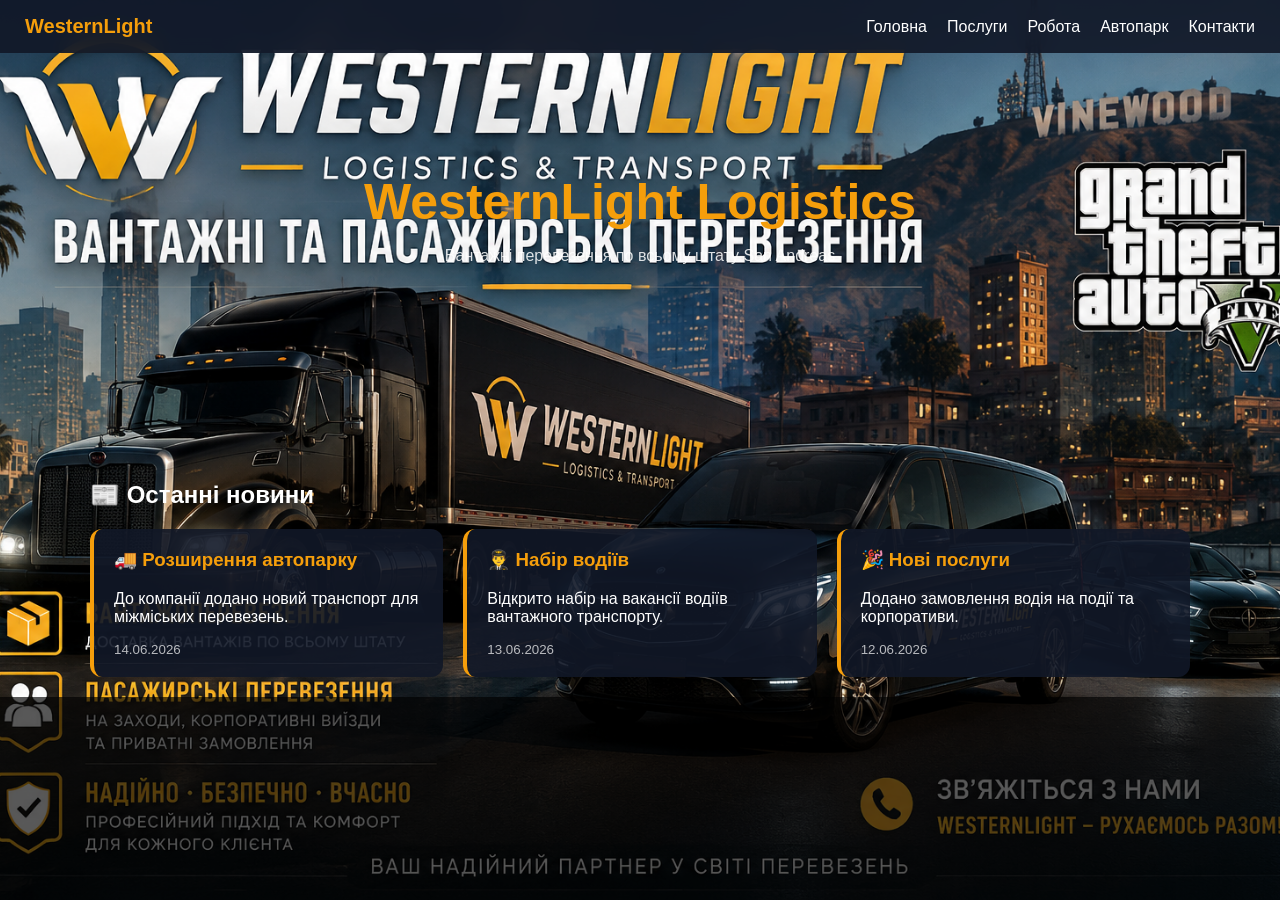
<file: index.html>
<!DOCTYPE html>
<html lang="uk">
<head>
    <meta charset="UTF-8">
    <title>WesternLight Logistics</title>

    <style>
        html, body {
            margin: 0;
            font-family: Arial, sans-serif;
            color: white;
            background: url("images/hero.png") center/cover fixed;
        }

        body::before {
            content:"";
            position:fixed;
            inset:0;
            background:rgba(0,0,0,0.65);
            z-index:-1;
        }

        /* NAVBAR */
        .navbar{
            display:flex;
            align-items:center;
            gap:20px;
            padding:15px 25px;
            background:rgba(17,24,39,.9);
            position:sticky;
            top:0;
            backdrop-filter:blur(10px);
        }

        .logo{
            font-weight:bold;
            color:#f59e0b;
            margin-right:auto;
            font-size:20px;
        }

        .navbar a{
            color:white;
            text-decoration:none;
            transition:.3s;
        }

        .navbar a:hover{
            color:#f59e0b;
        }

        /* HERO */
        .hero{
            text-align:center;
            padding:120px 20px;
        }

        .hero h1{
            font-size:50px;
            margin:0;
            color:#f59e0b;
        }

        .hero p{
            opacity:.85;
        }

        /* SECTIONS */
        .section{
            max-width:1100px;
            margin:40px auto;
            padding:20px;
        }

        /* NEWS GRID */
        .news-grid{
            display:grid;
            grid-template-columns:repeat(3, 1fr);
            gap:20px;
            margin-top:20px;
        }

        .card{
            background:rgba(17,24,39,.9);
            padding:20px;
            border-radius:12px;
            border-left:4px solid #f59e0b;
            transition:.3s;
        }

        .card:hover{
            transform:translateY(-5px);
            box-shadow:0 0 20px rgba(245,158,11,.3);
        }

        .card h3{
            color:#f59e0b;
            margin-top:0;
        }

        .card small{
            display:block;
            margin-top:10px;
            opacity:.7;
        }

        /* RESPONSIVE */
        @media(max-width:900px){
            .news-grid{
                grid-template-columns:1fr;
            }
        }
    </style>
</head>

<body>

<nav class="navbar">
    <div class="logo">WesternLight</div>

    <a href="index.html">Головна</a>
    <a href="services.html">Послуги</a>
    <a href="jobs.html">Робота</a>
    <a href="fleet.html">Автопарк</a>
    <a href="contacts.html">Контакти</a>
</nav>

<header class="hero">
    <h1>WesternLight Logistics</h1>
    <p>Вантажні перевезення по всьому штату San Andreas</p>
</header>

<section class="section">
    <h2>📰 Останні новини</h2>

    <div class="news-grid">

        <div class="card">
            <h3>🚚 Розширення автопарку</h3>
            <p>До компанії додано новий транспорт для міжміських перевезень.</p>
            <small>14.06.2026</small>
        </div>

        <div class="card">
            <h3>👨‍✈️ Набір водіїв</h3>
            <p>Відкрито набір на вакансії водіїв вантажного транспорту.</p>
            <small>13.06.2026</small>
        </div>

        <div class="card">
            <h3>🎉 Нові послуги</h3>
            <p>Додано замовлення водія на події та корпоративи.</p>
            <small>12.06.2026</small>
        </div>

    </div>
</section>

</body>
</html>
</file>
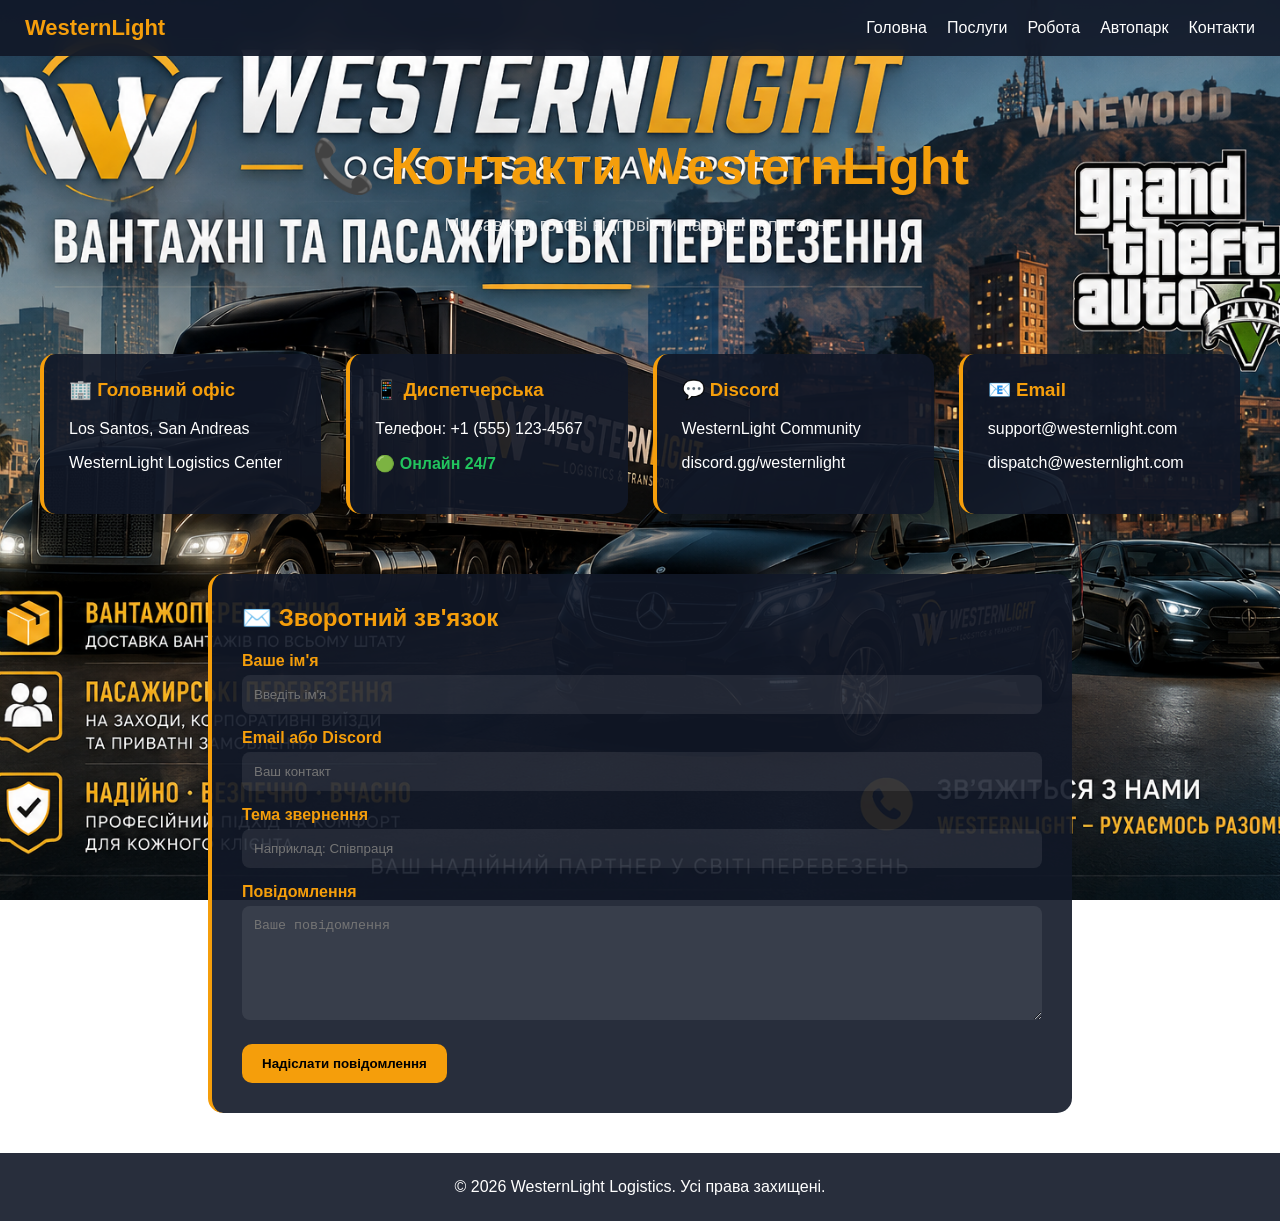
<file: contacts.html>
<!DOCTYPE html>
<html lang="uk">
<head>
<meta charset="UTF-8">
<meta name="viewport" content="width=device-width, initial-scale=1.0">
<title>Контакти | WesternLight Logistics</title>

<style>
html, body{
    margin:0;
    font-family:Arial, sans-serif;
    color:white;
    background:url("images/hero.png") center/cover fixed;
}

body::before{
    content:"";
    position:fixed;
    inset:0;
    background:rgba(0,0,0,.7);
    z-index:-1;
}

/* NAVBAR */
.navbar{
    display:flex;
    align-items:center;
    gap:20px;
    padding:15px 25px;
    background:rgba(17,24,39,.9);
    position:sticky;
    top:0;
    backdrop-filter:blur(10px);
    z-index:1000;
}

.logo{
    font-size:22px;
    font-weight:bold;
    color:#f59e0b;
    margin-right:auto;
}

.navbar a{
    color:white;
    text-decoration:none;
    transition:.3s;
}

.navbar a:hover{
    color:#f59e0b;
}

/* HEADER */
.header{
    text-align:center;
    padding:80px 20px;
}

.header h1{
    color:#f59e0b;
    font-size:52px;
    margin:0;
}

.header p{
    opacity:.8;
    font-size:18px;
}

/* CONTACT CARDS */
.contacts-container{
    max-width:1200px;
    margin:auto;
    display:grid;
    grid-template-columns:repeat(auto-fit,minmax(250px,1fr));
    gap:25px;
    padding:20px;
}

.contact-card{
    background:rgba(17,24,39,.9);
    padding:25px;
    border-radius:15px;
    border-left:4px solid #f59e0b;
    transition:.3s;
}

.contact-card:hover{
    transform:translateY(-5px);
    box-shadow:0 0 20px rgba(245,158,11,.4);
}

.contact-card h3{
    color:#f59e0b;
    margin-top:0;
}

/* FORM */
.contact-form{
    max-width:800px;
    margin:40px auto;
    background:rgba(17,24,39,.9);
    padding:30px;
    border-radius:15px;
    border-left:4px solid #f59e0b;
}

.contact-form h2{
    color:#f59e0b;
    margin-top:0;
}

.contact-form label{
    display:block;
    margin-top:15px;
    margin-bottom:5px;
    color:#f59e0b;
    font-weight:bold;
}

.contact-form input,
.contact-form textarea{
    width:100%;
    box-sizing:border-box;
    padding:12px;
    border:none;
    border-radius:8px;
    background:rgba(255,255,255,.08);
    color:white;
}

.contact-form input:focus,
.contact-form textarea:focus{
    outline:none;
    box-shadow:0 0 10px #f59e0b;
}

.contact-form button{
    margin-top:20px;
    padding:12px 20px;
    background:#f59e0b;
    border:none;
    border-radius:10px;
    font-weight:bold;
    cursor:pointer;
    transition:.3s;
}

.contact-form button:hover{
    transform:scale(1.05);
}

.online{
    color:#22c55e;
    font-weight:bold;
}

/* FOOTER */
footer{
    text-align:center;
    padding:25px;
    background:rgba(17,24,39,.9);
    margin-top:40px;
}
</style>
</head>
<body>

<nav class="navbar">
    <div class="logo">WesternLight</div>

    <a href="index.html">Головна</a>
    <a href="services.html">Послуги</a>
    <a href="jobs.html">Робота</a>
    <a href="fleet.html">Автопарк</a>
    <a href="contacts.html">Контакти</a>
</nav>

<div class="header">
    <h1>📞 Контакти WesternLight</h1>
    <p>Ми завжди готові відповісти на ваші запитання</p>
</div>

<div class="contacts-container">

    <div class="contact-card">
        <h3>🏢 Головний офіс</h3>
        <p>Los Santos, San Andreas</p>
        <p>WesternLight Logistics Center</p>
    </div>

    <div class="contact-card">
        <h3>📱 Диспетчерська</h3>
        <p>Телефон: +1 (555) 123-4567</p>
        <p class="online">🟢 Онлайн 24/7</p>
    </div>

    <div class="contact-card">
        <h3>💬 Discord</h3>
        <p>WesternLight Community</p>
        <p>discord.gg/westernlight</p>
    </div>

    <div class="contact-card">
        <h3>📧 Email</h3>
        <p>support@westernlight.com</p>
        <p>dispatch@westernlight.com</p>
    </div>

</div>

<div class="contact-form">

    <h2>✉️ Зворотний зв'язок</h2>

    <form id="contactForm">

        <label>Ваше ім'я</label>
        <input type="text" placeholder="Введіть ім'я">

        <label>Email або Discord</label>
        <input type="text" placeholder="Ваш контакт">

        <label>Тема звернення</label>
        <input type="text" placeholder="Наприклад: Співпраця">

        <label>Повідомлення</label>
        <textarea rows="6" placeholder="Ваше повідомлення"></textarea>

        <button type="submit">Надіслати повідомлення</button>

    </form>

</div>

<footer>
    © 2026 WesternLight Logistics. Усі права захищені.
</footer>
<script>
const webhookURL = "https://discord.com/api/webhooks/1515614768512372767/A6anHBa_CwwkBIJAHQk-Mq9_sno1r23yx4ATgYGmbRLxTPTCeW88JKrSOKECKrZLyc-e";

document.getElementById("contactForm").addEventListener("submit", async (e) => {
    e.preventDefault();

    const btn = e.target.querySelector("button");
    btn.disabled = true;
    btn.innerText = "Відправка...";

    const inputs = e.target.querySelectorAll("input, textarea");

    const payload = {
        embeds: [{
            title: "📞 НОВЕ ЗВЕРНЕННЯ З САЙТУ",
            color: 0xf59e0b,

            fields: [
                {
                    name: "👤 Ім'я",
                    value: inputs[0].value || "Не вказано",
                    inline: false
                },
                {
                    name: "📧 Email / Discord",
                    value: inputs[1].value || "Не вказано",
                    inline: false
                },
                {
                    name: "📋 Тема",
                    value: inputs[2].value || "Не вказано",
                    inline: false
                },
                {
                    name: "💬 Повідомлення",
                    value: inputs[3].value || "Не вказано",
                    inline: false
                }
            ],

            footer: {
                text: "WesternLight Logistics • Contact Form"
            },

            timestamp: new Date().toISOString()
        }]
    };

    try {

        const res = await fetch(webhookURL, {
            method: "POST",
            headers: {
                "Content-Type": "application/json"
            },
            body: JSON.stringify(payload)
        });

        if (res.ok) {
            btn.innerText = "✔ Відправлено";
            e.target.reset();
        } else {
            btn.innerText = "Помилка";
            console.error(await res.text());
        }

    } catch(err) {
        console.error(err);
        btn.innerText = "Помилка";
    }

    setTimeout(() => {
        btn.disabled = false;
        btn.innerText = "Надіслати повідомлення";
    }, 3000);
});
</script>
</body>
</html>
</file>
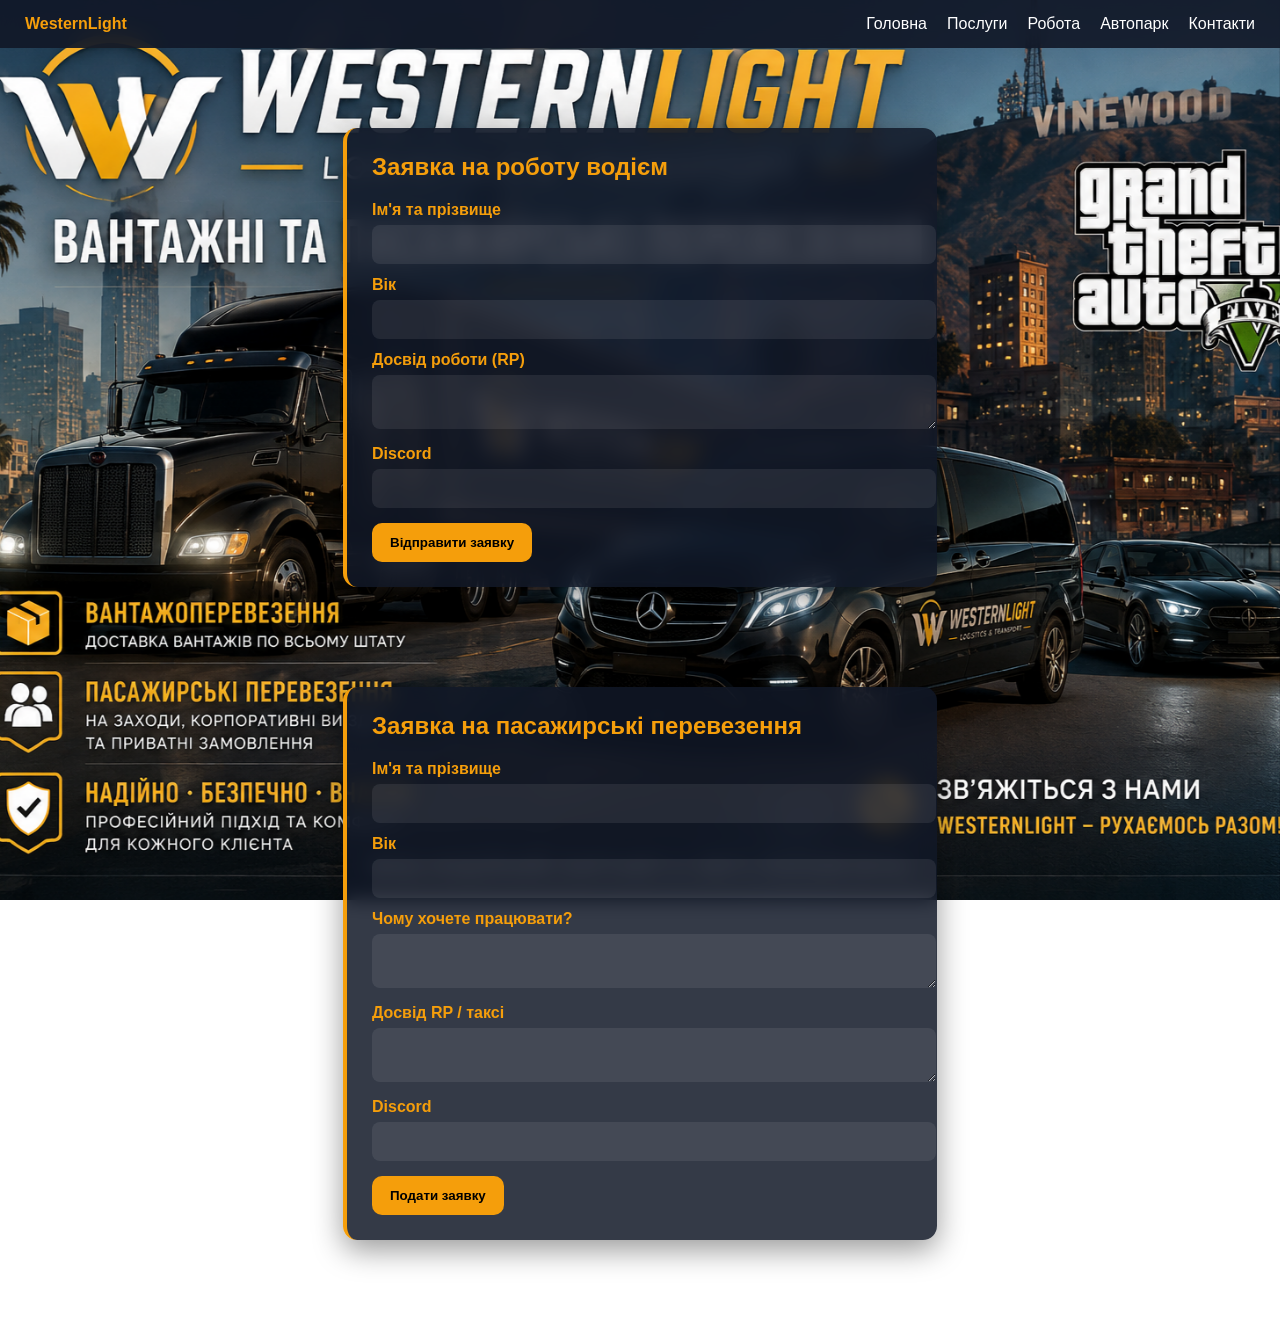
<file: jobs.html>
<!DOCTYPE html>
<html lang="uk">
<head>
<meta charset="UTF-8">
<title>WesternLight</title>

<style>

/* ===== BODY / BACKGROUND ===== */
html, body {
    height: 100%;
    margin: 0;
    font-family: Arial, sans-serif;
    color: white;

    background: url("../images/hero.png") center/cover no-repeat;
}

/* затемнение фона */
body::before {
    content:"";
    position:fixed;
    inset:0;
    background:rgba(0,0,0,0.55);
    z-index:-1;
}

/* ===== NAVBAR ===== */
.navbar {
    display:flex;
    align-items:center;
    gap:20px;
    padding:15px 25px;
    background:rgba(17,24,39,0.9);
    position:sticky;
    top:0;
    backdrop-filter:blur(10px);
    z-index:1000;
}

.navbar a {
    color:white;
    text-decoration:none;
    transition:0.2s;
}

.navbar a:hover {
    color:#f59e0b;
}

.logo {
    font-weight:bold;
    color:#f59e0b;
    margin-right:auto;
}

/* ===== SECTIONS ===== */
.section {
    max-width: 900px;
    margin: 40px auto;
    padding: 25px;

    background: rgba(17, 24, 39, 0.85);
    border-radius: 14px;

    backdrop-filter: blur(10px);
    border-left: 4px solid #f59e0b;

    box-shadow: 0 10px 30px rgba(0,0,0,0.4);
    animation: fadeIn 0.6s ease;
}

.section h2 {
    margin-top: 0;
    color: #f59e0b;
}

/* ===== FORMS ===== */
label {
    display:block;
    margin-top:12px;
    margin-bottom:6px;
    color:#f59e0b;
    font-weight:bold;
}

input, textarea {
    width:100%;
    padding:12px;
    border:none;
    border-radius:8px;
    outline:none;

    background: rgba(255,255,255,0.08);
    color:white;
    transition:0.2s;
}

input:focus, textarea:focus {
    background: rgba(255,255,255,0.15);
    box-shadow: 0 0 10px #f59e0b;
}

/* ===== BUTTON ===== */
button {
    margin-top:15px;
    padding:12px 18px;
    background:#f59e0b;
    border:none;
    border-radius:10px;
    font-weight:bold;
    cursor:pointer;
    transition:0.2s;
}

button:hover {
    transform:scale(1.05);
    box-shadow:0 0 15px #f59e0b;
}
    .forms-wrapper {
    display: flex;
    gap: 20px;
    justify-content: center;
    align-items: flex-start;
    padding: 40px;
    flex-wrap: wrap; /* чтобы на телефоне не ломалось */
}

.forms-wrapper .section {
    width: 45%;
    min-width: 320px;
}
    @media (max-width: 900px) {
    .forms-wrapper {
        flex-direction: column;
        align-items: center;
    }

    .forms-wrapper .section {
        width: 90%;
    }
}

/* ===== ANIMATION ===== */
@keyframes fadeIn {
    from {opacity:0; transform:translateY(20px);}
    to {opacity:1; transform:translateY(0);}
}

</style>
</head>

<body>

<!-- NAVBAR -->
<nav class="navbar">
    <div class="logo">WesternLight</div>

    <a href="index.html">Головна</a>
    <a href="services.html">Послуги</a>
    <a href="jobs.html">Робота</a>
    <a href="fleet.html">Автопарк</a>
    <a href="contacts.html">Контакти</a>
</nav>
<div class="forms-wrapper">
<!-- 1 FORM -->
<div class="section">
    <h2>Заявка на роботу водієм</h2>

    <form>
        <label>Ім'я та прізвище</label>
        <input type="text">

        <label>Вік</label>
        <input type="number">

        <label>Досвід роботи (RP)</label>
        <textarea></textarea>

        <label>Discord</label>
        <input type="text">

        <button type="submit">Відправити заявку</button>
    </form>
</div>
<!-- 2 FORM -->
<div class="section">
    <h2>Заявка на пасажирські перевезення</h2>

    <form>
        <label>Ім'я та прізвище</label>
        <input type="text">

        <label>Вік</label>
        <input type="number">

        <label>Чому хочете працювати?</label>
        <textarea></textarea>

        <label>Досвід RP / таксі</label>
        <textarea></textarea>

        <label>Discord</label>
        <input type="text">

        <button type="submit">Подати заявку</button>
    </form>
</div>
    </div>
</body>
</html>
</file>
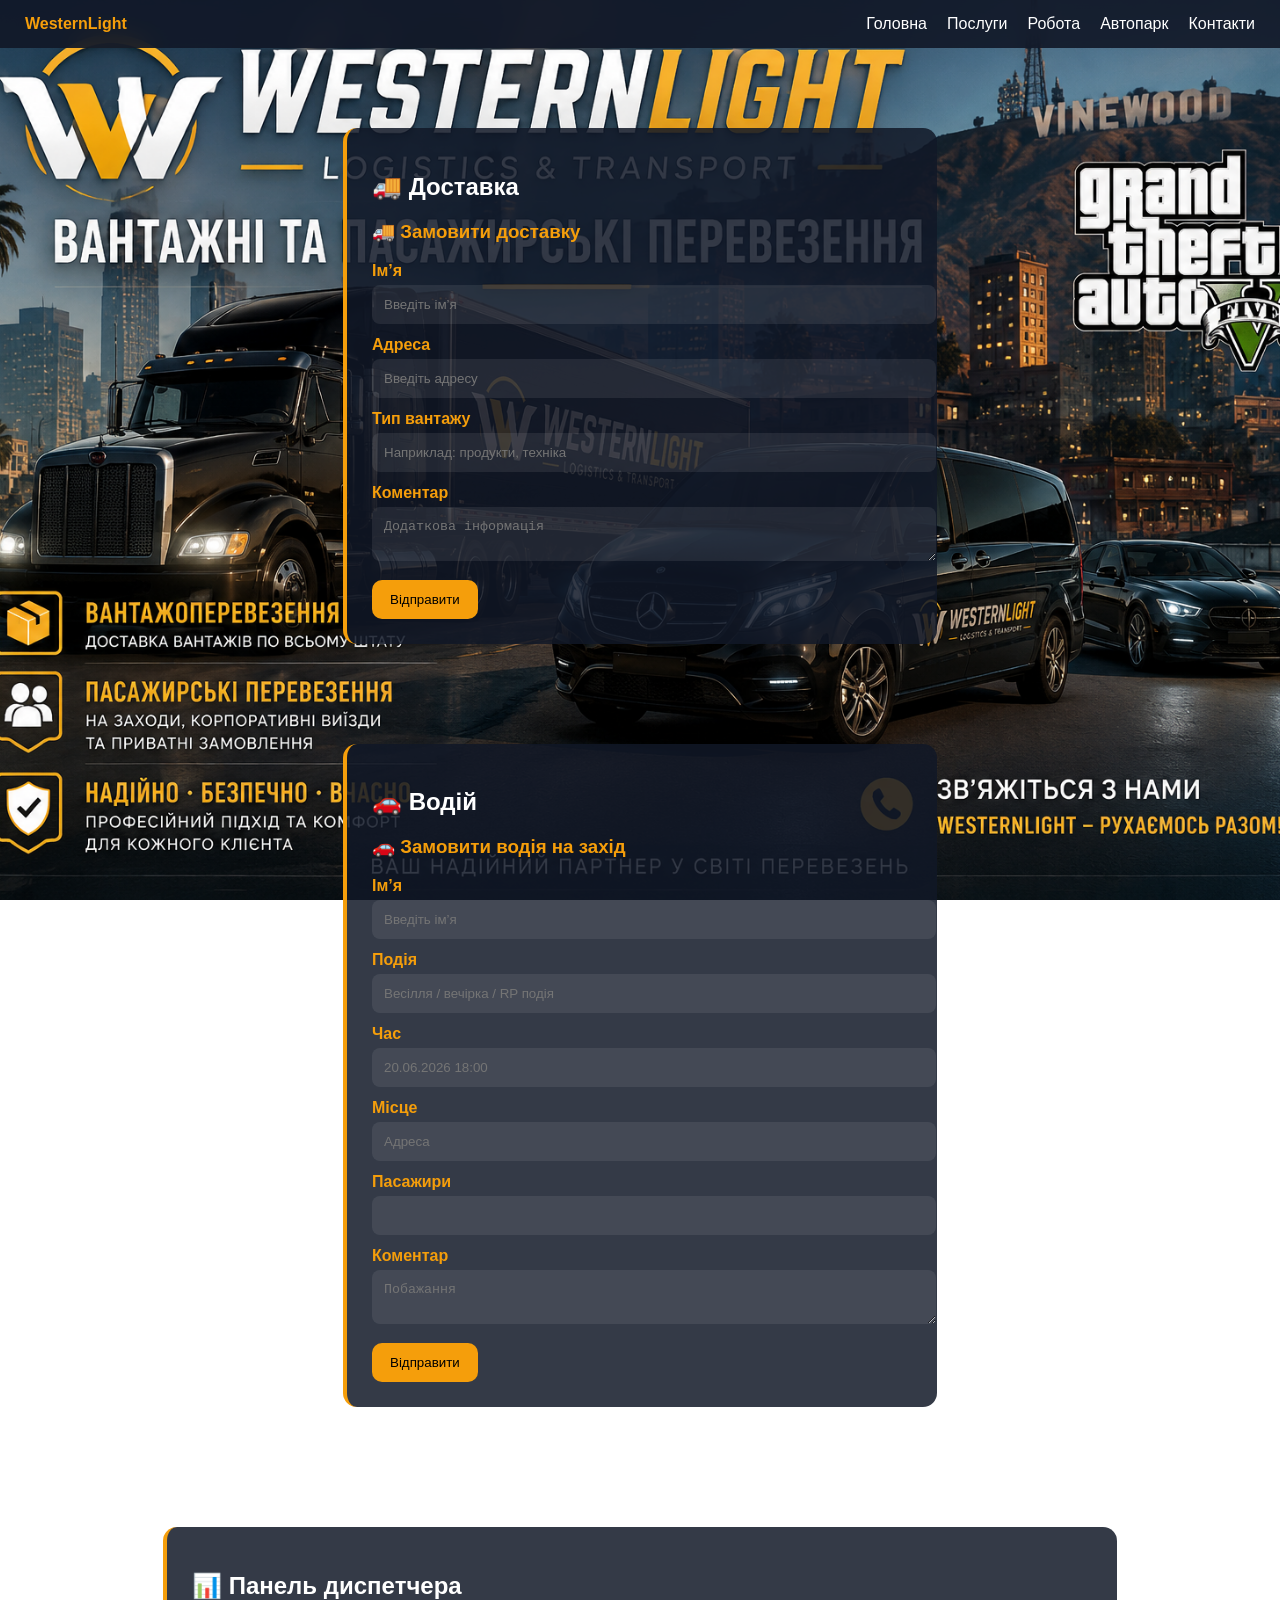
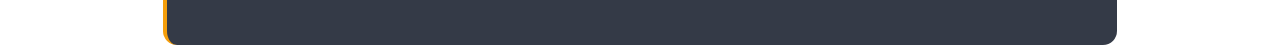
<file: services.html>
<!DOCTYPE html>
<html lang="uk">
<head>
<meta charset="UTF-8">
<title>WesternLight Logistics</title>

<style>
/* ===== PAGE ===== */
html, body {
    height: 100%;
    margin: 0;
    font-family: Arial, sans-serif;
    color: white;
    background: url("../images/hero.png") center/cover no-repeat;
}

body::before {
    content:"";
    position:fixed;
    inset:0;
    background:rgba(0,0,0,0.6);
    z-index:-1;
}

/* ===== NAVBAR ===== */
.navbar {
    display:flex;
    align-items:center;
    gap:20px;
    padding:15px 25px;
    background:rgba(17,24,39,0.9);
    position:sticky;
    top:0;
    backdrop-filter:blur(10px);
    z-index:1000;
}

.navbar a {
    color:white;
    text-decoration:none;
}

.logo {
    font-weight:bold;
    color:#f59e0b;
    margin-right:auto;
}

/* ===== SECTION ===== */
.section {
    max-width: 900px;
    margin: 40px auto;
    padding: 25px;
    background: rgba(17,24,39,0.85);
    border-radius: 14px;
    border-left: 4px solid #f59e0b;
}

/* ===== FORM ===== */
label {
    display:block;
    margin-top:12px;
    color:#f59e0b;
    font-weight:bold;
}

input, textarea {
    width:100%;
    padding:12px;
    margin-top:5px;
    border:none;
    border-radius:8px;
    background: rgba(255,255,255,0.08);
    color:white;
}

/* ===== BUTTON ===== */
button {
    margin-top:15px;
    padding:12px 18px;
    background:#f59e0b;
    border:none;
    border-radius:10px;
    cursor:pointer;
}

/* ===== PANEL ===== */
.order {
    background: rgba(255,255,255,0.05);
    padding: 15px;
    margin-top: 10px;
    border-radius: 10px;
    border-left: 4px solid #f59e0b;
}

.order button {
    margin: 5px 5px 0 0;
    padding: 6px 10px;
    font-size: 12px;
}

        .forms-wrapper {
    display: flex;
    gap: 20px;
    justify-content: center;
    align-items: flex-start;
    padding: 40px;
    flex-wrap: wrap; /* чтобы на телефоне не ломалось */
}

.forms-wrapper .section {
    width: 45%;
    min-width: 320px;
}
    @media (max-width: 900px) {
    .forms-wrapper {
        flex-direction: column;
        align-items: center;
    }

    .forms-wrapper .section {
        width: 90%;
    }
    }
</style>
</head>

<body>

<!-- NAVBAR -->
<nav class="navbar">
    <div class="logo">WesternLight</div>

    <a href="index.html">Головна</a>
    <a href="services.html">Послуги</a>
    <a href="jobs.html">Робота</a>
    <a href="fleet.html">Автопарк</a>
    <a href="contacts.html">Контакти</a>
</nav>
<div class="forms-wrapper">
<div class="section">
<h2>🚚 Доставка</h2>
<h3 style="color:#f59e0b; margin-top:10px;">🚚 Замовити доставку</h3>
<form id="deliveryForm">
<label>Ім’я</label>
<input type="text" placeholder="Введіть ім’я">

<label>Адреса</label>
<input type="text" placeholder="Введіть адресу">

<label>Тип вантажу</label>
<input type="text" placeholder="Наприклад: продукти, техніка">

<label>Коментар</label>
<textarea placeholder="Додаткова інформація"></textarea>

<button>Відправити</button>
</form>
</div>

<div class="section">
<h2>🚗 Водій</h2>
<h3 style="color:#f59e0b;">🚗 Замовити водія на захід</h3>
<form id="driverForm">
<label>Ім’я</label>
<input type="text" placeholder="Введіть ім’я">

<label>Подія</label>
<input type="text" placeholder="Весілля / вечірка / RP подія">

<label>Час</label>
<input type="text" placeholder="20.06.2026 18:00">

<label>Місце</label>
<input type="text" placeholder="Адреса">

<label>Пасажири</label>
<input type="number">

<label>Коментар</label>
<textarea placeholder="Побажання"></textarea>

<button>Відправити</button>
</form>
</div>
</div>
<div class="section">
<h2>📊 Панель диспетчера</h2>
<div id="orders"></div>
</div>

<script>
const webhookURL = "https://discord.com/api/webhooks/1515477953365016727/BQOo30012UyZlAOg0lFUVjnh7UozZH5rQ72zWfqAg4QPzR__ea84PIj6j8dYszlKnSDZ";

let canSend = true;
let orders = JSON.parse(localStorage.getItem("orders") || "[]");

function generateID() {
    return "WL-" + Math.floor(Math.random() * 100000);
}

/* ===== DISCORD ===== */
async function sendToDiscord(title, data) {

    const fields = Object.entries(data).map(([k,v]) => ({
        name: k,
        value: v || "немає",
        inline: false
    }));

    fetch(webhookURL, {
        method: "POST",
        headers: {"Content-Type":"application/json"},
        body: JSON.stringify({
            embeds:[{
                title,
                color: 0xf59e0b,
                fields,
                footer:{text:"WesternLight RP"},
                timestamp:new Date()
            }]
        })
    });
}

/* ===== SAVE ===== */
function addOrder(type, data) {
    orders.push({
        id: generateID(),
        type,
        status:"🟡 Очікує",
        data
    });

    localStorage.setItem("orders", JSON.stringify(orders));
    render();
}

/* ===== RENDER ===== */
function render() {
    const box = document.getElementById("orders");
    box.innerHTML = "";

    orders.forEach((o,i)=>{
        box.innerHTML += `
        <div class="order">
            <b>ID:</b> ${o.id}<br>
            <b>Тип:</b> ${o.type}<br>
            <b>Статус:</b> ${o.status}<br>

            <button onclick="setStatus(${i},'🟡 Очікує')">Очікує</button>
            <button onclick="setStatus(${i},'🔵 В роботі')">В роботі</button>
            <button onclick="setStatus(${i},'🟢 Готово')">Готово</button>
            <button onclick="setStatus(${i},'🔴 Відхилено')">Відхилити</button>
        </div>`;
    });
}

/* ===== STATUS ===== */
function setStatus(i,status){
    orders[i].status = status;
    localStorage.setItem("orders", JSON.stringify(orders));
    render();
}

/* ===== FORMS ===== */
document.getElementById("deliveryForm").addEventListener("submit",(e)=>{
    e.preventDefault();

    const i = e.target.querySelectorAll("input,textarea");

    const data = {
        "Ім'я": i[0].value,
        "Адреса": i[1].value,
        "Тип": i[2].value,
        "Коментар": i[3].value
    };

    sendToDiscord("🚚 Доставка", data);
    addOrder("Доставка", data);

    e.target.reset();
});

document.getElementById("driverForm").addEventListener("submit",(e)=>{
    e.preventDefault();

    const i = e.target.querySelectorAll("input,textarea");

    const data = {
        "Ім'я": i[0].value,
        "Подія": i[1].value,
        "Час": i[2].value,
        "Місце": i[3].value,
        "Пасажири": i[4].value,
        "Коментар": i[5].value
    };

    sendToDiscord("🚗 Водій", data);
    addOrder("Водій", data);

    e.target.reset();
});

render();
</script>

</body>
</html>
</file>
